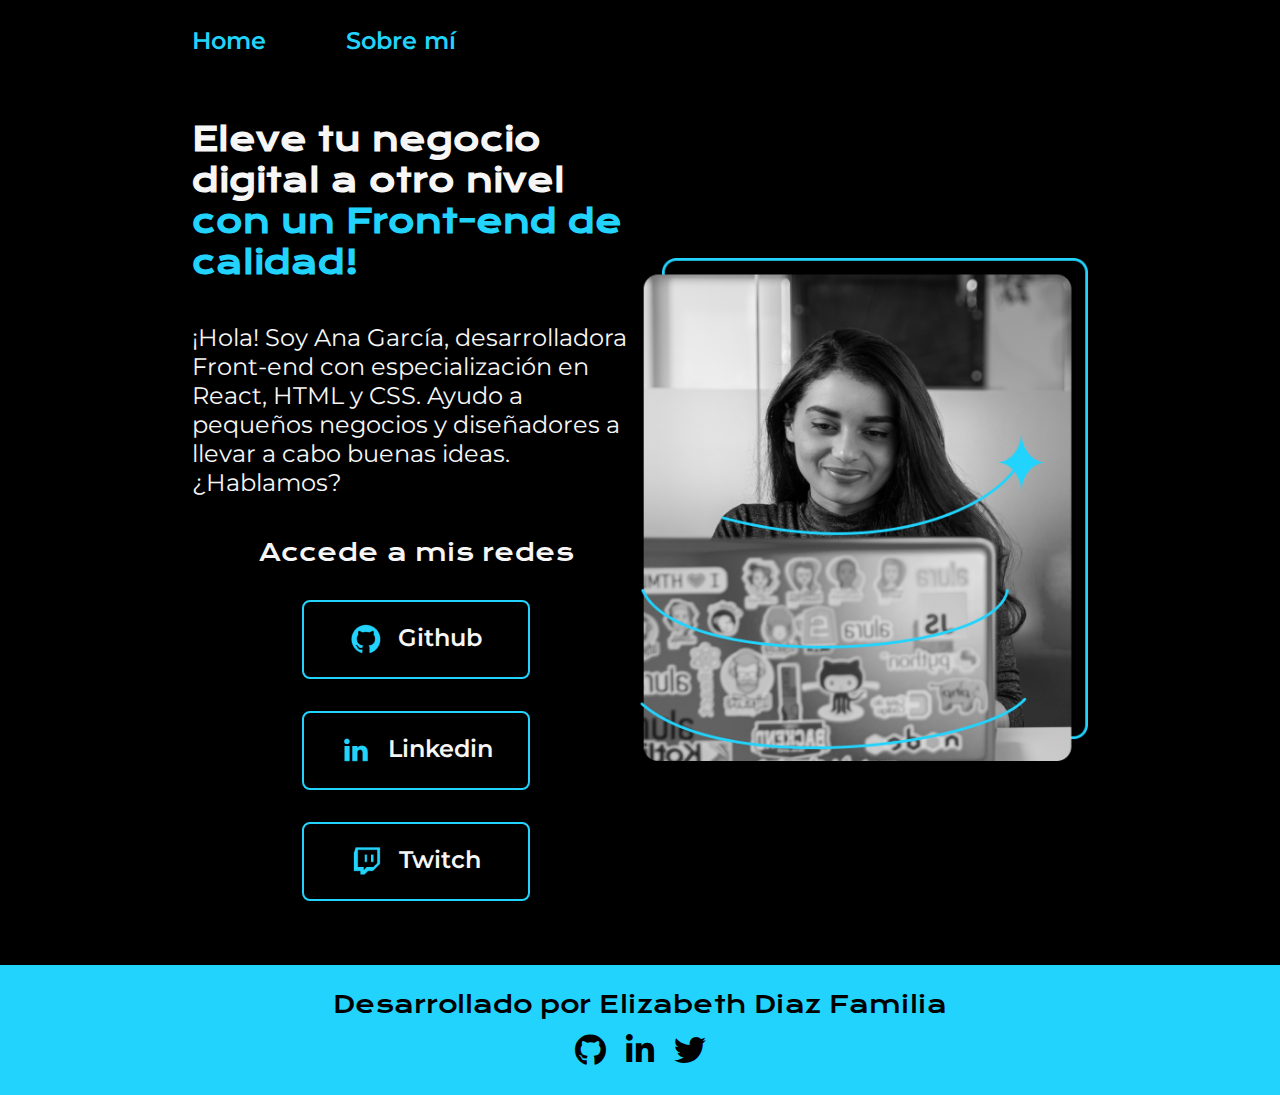
<file: index.html>
<!DOCTYPE html>
<html lang="es-mx">
    <head>
        <meta charset="UTF-8">
        <meta http-equiv="X-UA-Compatible" content="IE=edge">
        <meta name="viewport" content="width=device-width, initial-scale=1.0">
        <title>Portafolio</title>
        <link rel="stylesheet" href="styles/style.css">
        <link rel="stylesheet" href="https://cdnjs.cloudflare.com/ajax/libs/font-awesome/5.15.3/css/all.min.css">
</head>
<body>
    <header class="header">
        <nav class="header__menu">
            <a class="header__menu__link" href="index.html">Home</a>
            <a class="header__menu__link" href="about.html">Sobre mí</a>
        </nav>
    </header>
    <main class="presentacion">
        <section class="presentacion__contenido">
            <h1 class="presentacion__contenido__titulo">
                Eleve tu negocio digital a otro nivel
                <strong class="titulo-destaque">con un Front-end de calidad!
                </strong></h1>
                <p class="presentacion__contenido__texto">¡Hola! Soy Ana García, desarrolladora Front-end con
                    especialización en React, HTML y CSS. Ayudo a pequeños
                    negocios y diseñadores a llevar a cabo buenas ideas.
                    ¿Hablamos?

                </p>
                <div class="presentacion__enlaces">
                    <h2 class="presentacion__enlaces__subtitulo">Accede a mis redes</h2>
                    <a class="presentacion__enlaces__link" href="https://github.com/">
                        <img src="./assets/github.png">
                        Github
                    </a>
                    <a class="presentacion__enlaces__link" href="https://linkedin.com/in/">
                        <img src="./assets/linkedin.png">
                        Linkedin
                    </a>
                    <a class="presentacion__enlaces__link" href="https://twitch.tv/">
                        <img src="./assets/twitch.png">
                        Twitch
                    </a>
                </div>

        </section>
            <img class="presentacion__imagen" src="./assets/imagen.png" alt="Foto de Ana García desarrolando un proyecto">
    </main>
    <footer class="footer">
        <p>Desarrollado por Elizabeth Diaz Familia</p>
        <div class="social-icons">
            <a href="https://github.com/Lizzy0981" class="social-icon github" target="_blank">
                <i class="fab fa-github"></i>
            </a>
            <a href="https://linkedin.com/in/eli-familia/" class="social-icon linkedin" target="_blank">
                <i class="fab fa-linkedin-in"></i>
            </a>
            <a href="https://twitter.com/Lizzyfamilia" class="social-icon twitter" target="_blank">
                <i class="fab fa-twitter"></i>
            </a>
        </div>
    </footer>
    

    <script src="script/script.js"></script>
</body>
</html>
</file>
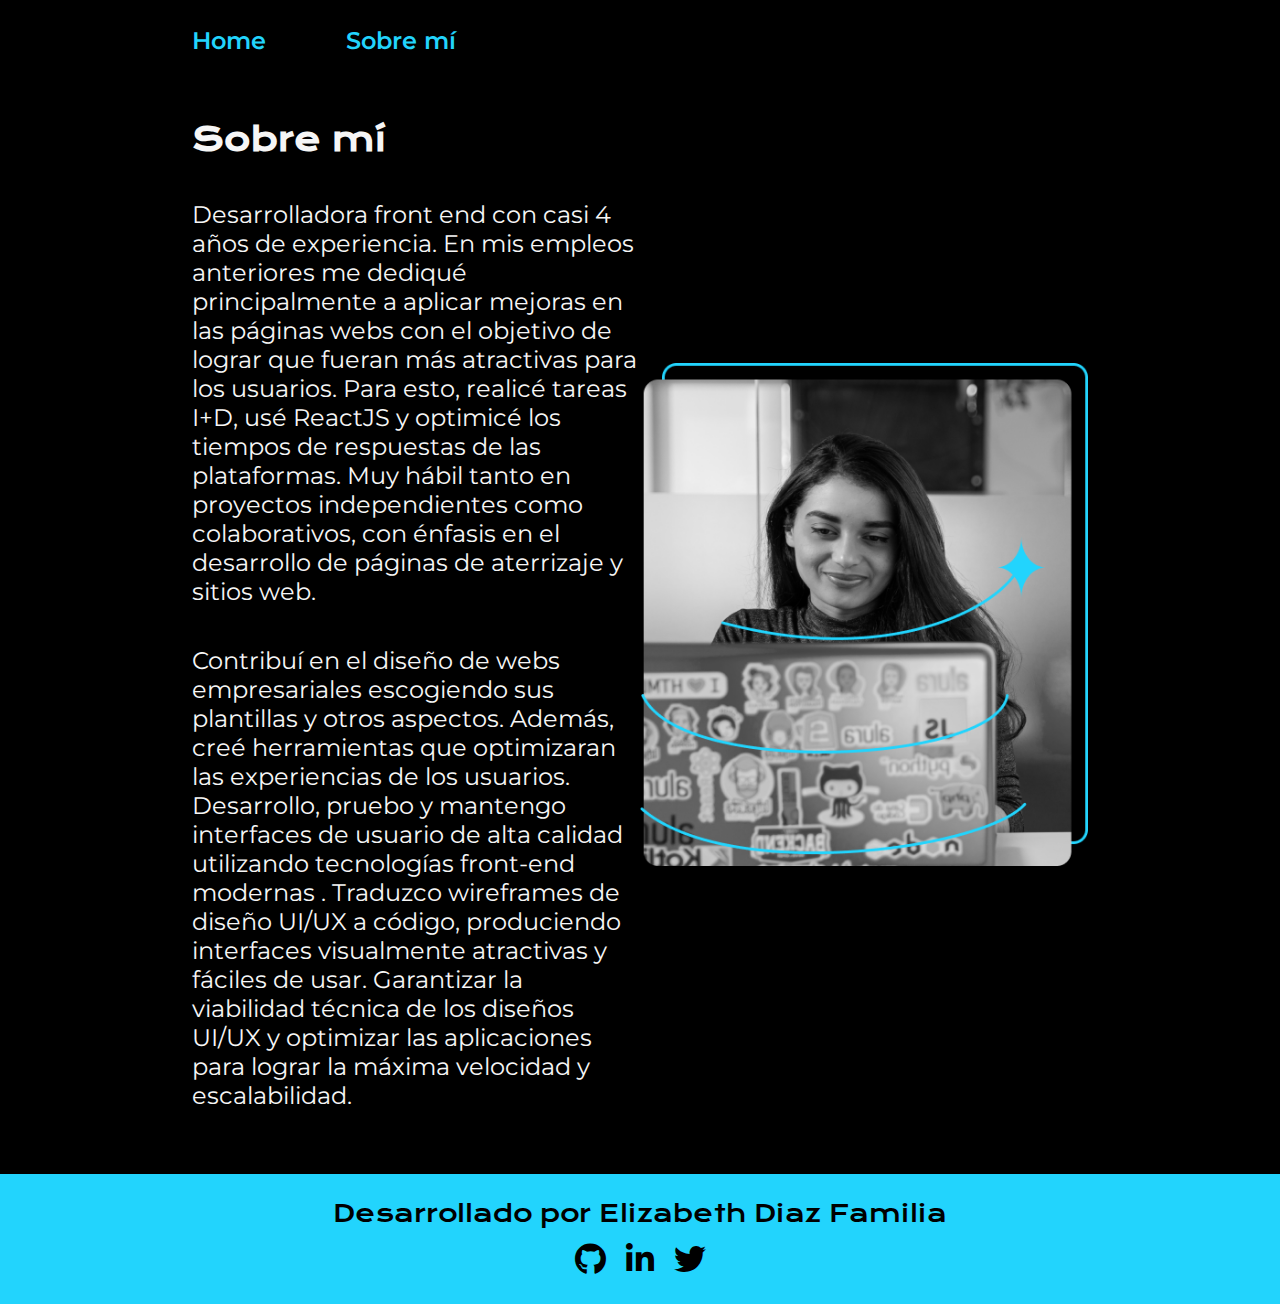
<file: about.html>
<!DOCTYPE html>
<html lang="es-mx">
<head>
    <meta charset="UTF-8">
    <meta name="viewport" content="width=device-width, initial-scale=1.0">
    <title>PORTAFOLIO</title>
    <link rel="stylesheet" href="styles/style.css">
    <link rel="stylesheet" href="https://cdnjs.cloudflare.com/ajax/libs/font-awesome/5.15.3/css/all.min.css">
</head>
<body>
    <header class="header">
        <nav class="header__menu">
            <a class="header__menu__link" href="index.html">Home</a>
            <a class="header__menu__link" href="about.html">Sobre mí</a>
        </nav>
    </header>
    <main class="presentacion">
        <section class="presentacion__contenido">
            <h1 class="presentacion__contenido__titulo">Sobre mí</h1>
                <p class="presentacion__contenido__texto">Desarrolladora front end con casi 4 años de experiencia. En mis empleos anteriores me dediqué principalmente
                    a aplicar mejoras en las páginas webs con el objetivo de lograr que fueran más atractivas para los usuarios. Para esto, realicé tareas I+D,
                    usé ReactJS y optimicé los tiempos de respuestas de las plataformas.  Muy hábil tanto en proyectos independientes como colaborativos,
                    con énfasis en el desarrollo de páginas de aterrizaje y sitios web.
                </p>

                <p class="presentacion__contenido__texto">
                    Contribuí en el diseño de webs empresariales escogiendo sus plantillas y otros aspectos. Además, creé herramientas que optimizaran las experiencias de los
                    usuarios. Desarrollo, pruebo y mantengo interfaces de usuario de alta calidad utilizando tecnologías front-end modernas . Traduzco wireframes
                    de diseño UI/UX a código, produciendo interfaces visualmente atractivas y fáciles de usar. Garantizar la viabilidad técnica de los diseños UI/UX
                    y optimizar las aplicaciones para lograr la máxima velocidad y escalabilidad.
                </p>

        </section>
            <img class="presentacion__imagen" src="./assets/imagen.png" alt="Foto de Ana García desarrolando un proyecto">
    </main>
    <footer class="footer">
        <p>Desarrollado por Elizabeth Diaz Familia</p>
        <div class="social-icons">
            <a href="https://github.com/Lizzy0981" class="social-icon github" target="_blank">
                <i class="fab fa-github"></i>
            </a>
            <a href="https://linkedin.com/in/eli-familia/" class="social-icon linkedin" target="_blank">
                <i class="fab fa-linkedin-in"></i>
            </a>
            <a href="https://twitter.com/Lizzyfamilia" class="social-icon twitter" target="_blank">
                <i class="fab fa-twitter"></i>
            </a>
        </div>
    </footer>

    <script src="script/script.js"></script>
</body>
</html>
</file>
<file: styles/style.css>
@import url('https://fonts.googleapis.com/css2?family=Krona+One&family=Montserrat:ital,wght@0,100..900;1,100..900&display=swap');

:root {
  --color-primaria: #000000;
  --color-secundaria: #F6F6F6;
  --color-terciaria: #22D4FD;
  --color-hover: #272727;
  --color-luz: #ffffff; /* Luz para el hover */

  --fuente-krona: 'Krona One', sans-serif;
  --fuente-montserrat: 'Montserrat', sans-serif;
}

* {
  padding: 0;
  margin: 0;
}

body {
  box-sizing: border-box;
  background-color: var(--color-primaria);
  color: var(--color-secundaria);
}

.header {
  padding: 2% 0% 0% 15%;
}

.header__menu {
  display: flex;
  gap: 80px;
}

.header__menu__link {
  font-family: var(--fuente-montserrat);
  font-size: 1.5rem;
  font-weight: 600;
  color: var(--color-terciaria);
  text-decoration: none;
  transition: transform 0.3s ease, box-shadow 0.3s ease;
}

/* Mantener el movimiento y agregar luz al hacer hover */
.header__menu__link:hover {
  transform: translateY(-5px);
  box-shadow: 0 0 10px var(--color-luz); /* Luz al pasar el mouse */
}

.presentacion {
  padding: 5% 15%;
  display: flex;
  align-items: center;
  justify-content: space-between;
}

.presentacion__contenido {
  width: 50%;
  display: flex;
  flex-direction: column;
  gap: 40px;
}

.presentacion__contenido__titulo {
  font-size: 2rem;
  font-family: var(--fuente-krona);
  animation: fadeIn 1s ease-in-out;
}

.titulo-destaque {
  color: var(--color-terciaria);
}

.presentacion__contenido__texto {
  font-size: 1.5rem;
  font-family: var(--fuente-montserrat);
  animation: slideUp 1.5s ease-in-out;
}

.presentacion__imagen {
  width: 50%;
  animation: zoomIn 2s ease-in-out;
  transition: transform 0.5s ease;
}

.presentacion__imagen:hover {
  transform: scale(1.1);
}

.presentacion__enlaces {
  display: flex;
  flex-direction: column;
  justify-content: space-between;
  align-items: center;
  gap: 32px;
}

.presentacion__enlaces__subtitulo {
  font-family: var(--fuente-krona);
  font-weight: 400;
  font-size: 1.5rem;
}

.presentacion__enlaces__link {
  display: flex;
  justify-content: center;
  gap: 16px;
  border: 2px solid var(--color-terciaria);
  width: 50%;
  text-align: center;
  border-radius: 8px;
  font-size: 1.5rem;
  font-weight: 600;
  padding: 21.5px 0;
  text-decoration: none;
  color: var(--color-secundaria);
  font-family: var(--fuente-montserrat);
}

.presentacion__enlaces__link:hover {
  background-color: var(--color-hover);
  transition: background-color 0.3s ease-in-out, transform 0.3s;
  transform: scale(1.05);
}

.footer {
  color: var(--color-primaria);
  background-color: var(--color-terciaria);
  padding: 24px;
  text-align: center;
  font-family: var(--fuente-krona);
  font-size: 1.5rem;
  font-weight: 400;
  animation: fadeIn 1.5s ease-in-out;
}

/* Estilos para los íconos de redes sociales en el footer */
.social-icons {
  display: flex;
  justify-content: center;
  gap: 20px;
  margin-top: 10px;
}

.social-icon {
  font-size: 2rem; /* Tamaño de los íconos */
  color: #000000; /* Color negro para los íconos */
  transition: transform 0.3s ease, color 0.3s ease; /* Transición suave */
}

.social-icon:hover {
  transform: scale(1.2); /* Efecto de aumento al pasar el mouse */
  color: #000000; /* Mantener el color negro en hover */
}


@media (max-width: 1200px) {
  .header {
    padding: 10%;
  }
  .header__menu {
    justify-content: center;
  }
  .presentacion {
    flex-direction: column-reverse;
    padding: 5%;
  }
  .presentacion__contenido {
    width: auto;
  }
}

/* Animaciones */
@keyframes fadeIn {
  from {
    opacity: 0;
  }
  to {
    opacity: 1;
  }
}

@keyframes slideUp {
  from {
    transform: translateY(50px);
    opacity: 0;
  }
  to {
    transform: translateY(0);
    opacity: 1;
  }
}

@keyframes zoomIn {
  from {
    transform: scale(1);
  }
  to {
    transform: scale(1.1);
  }
}
</file>
